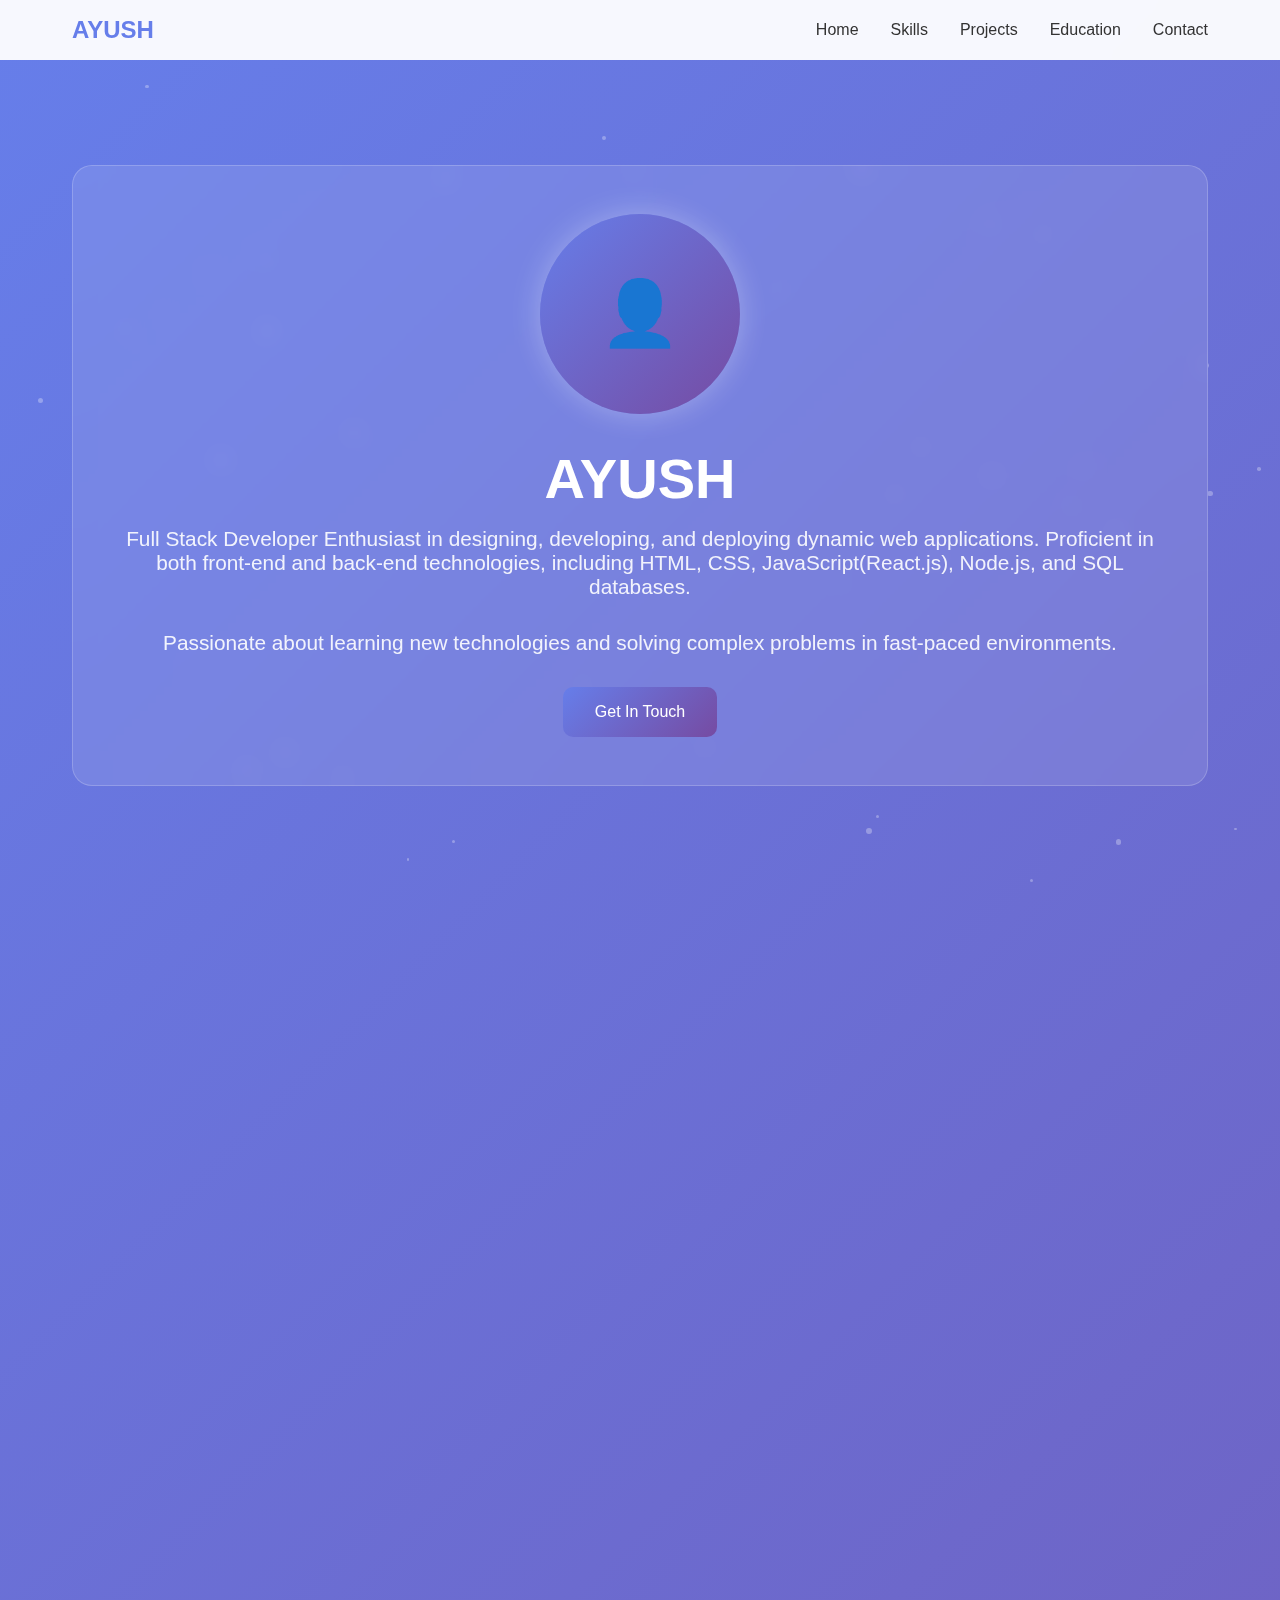
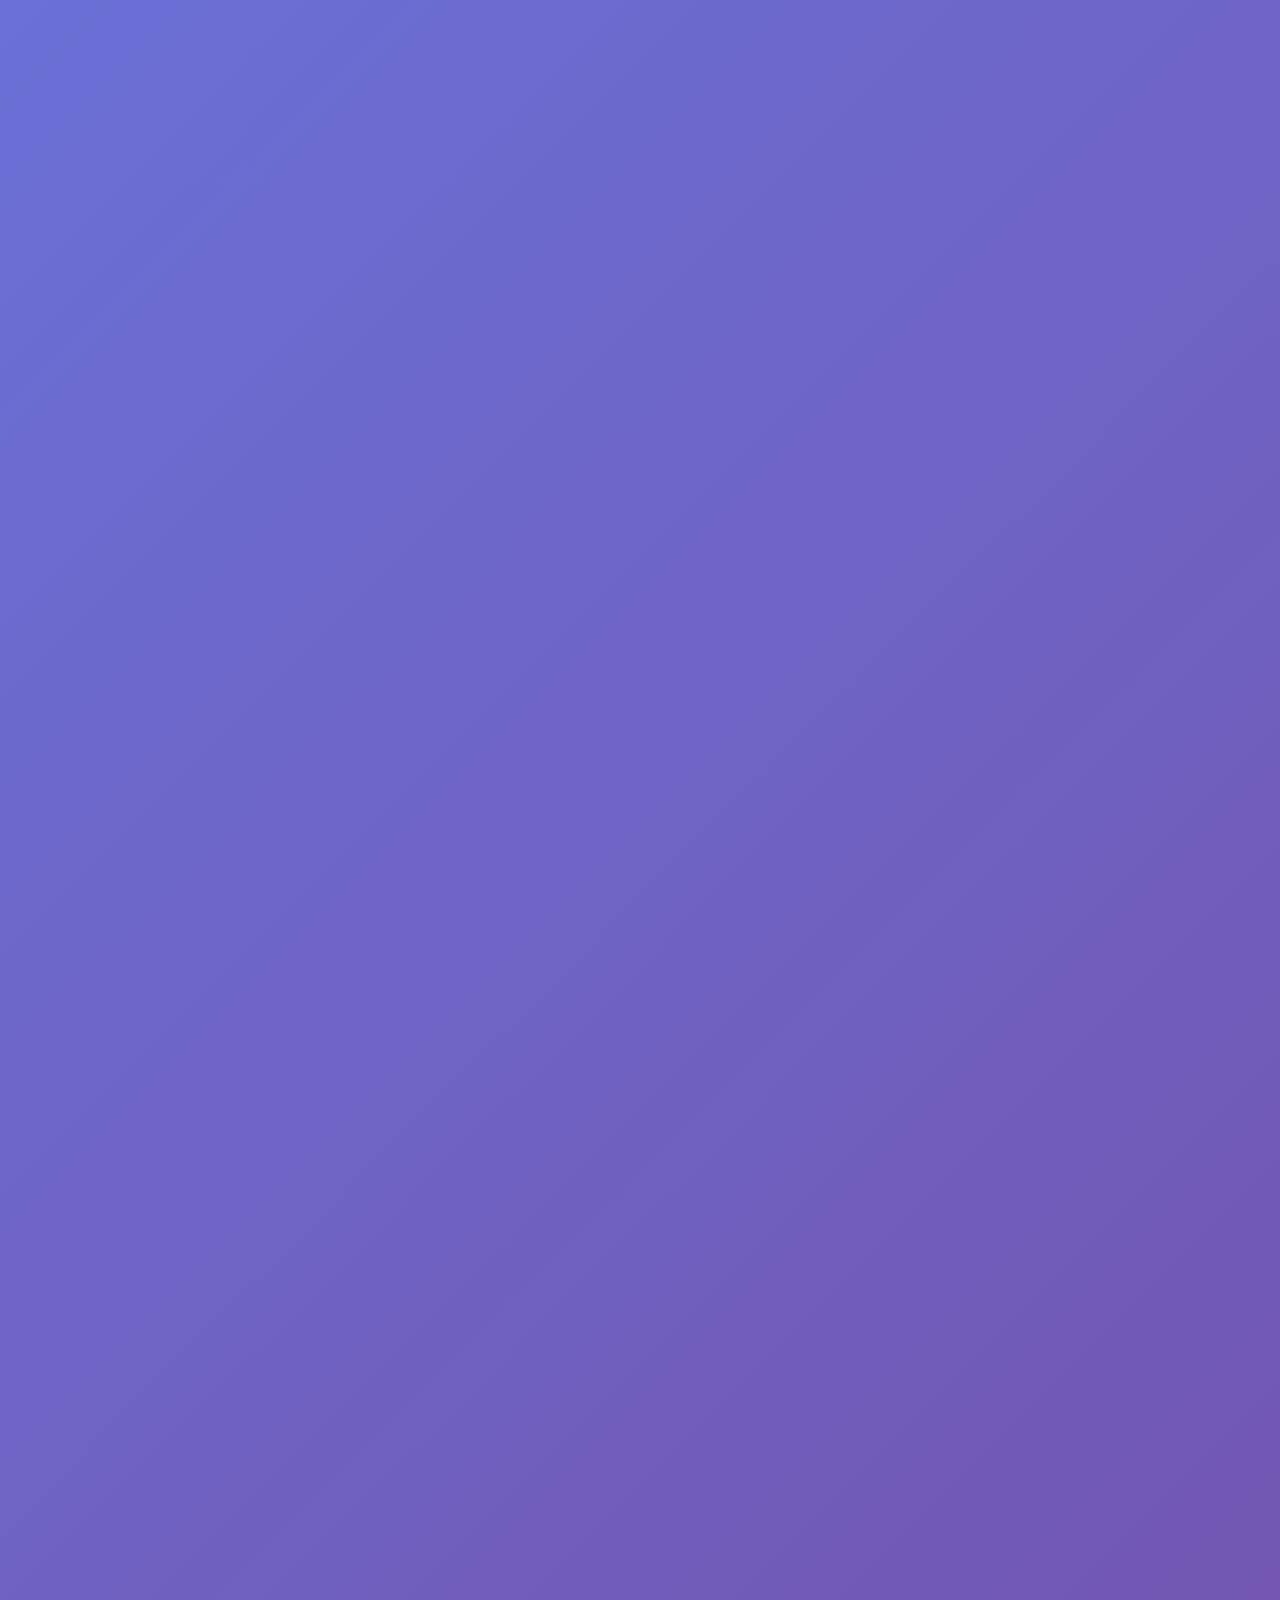
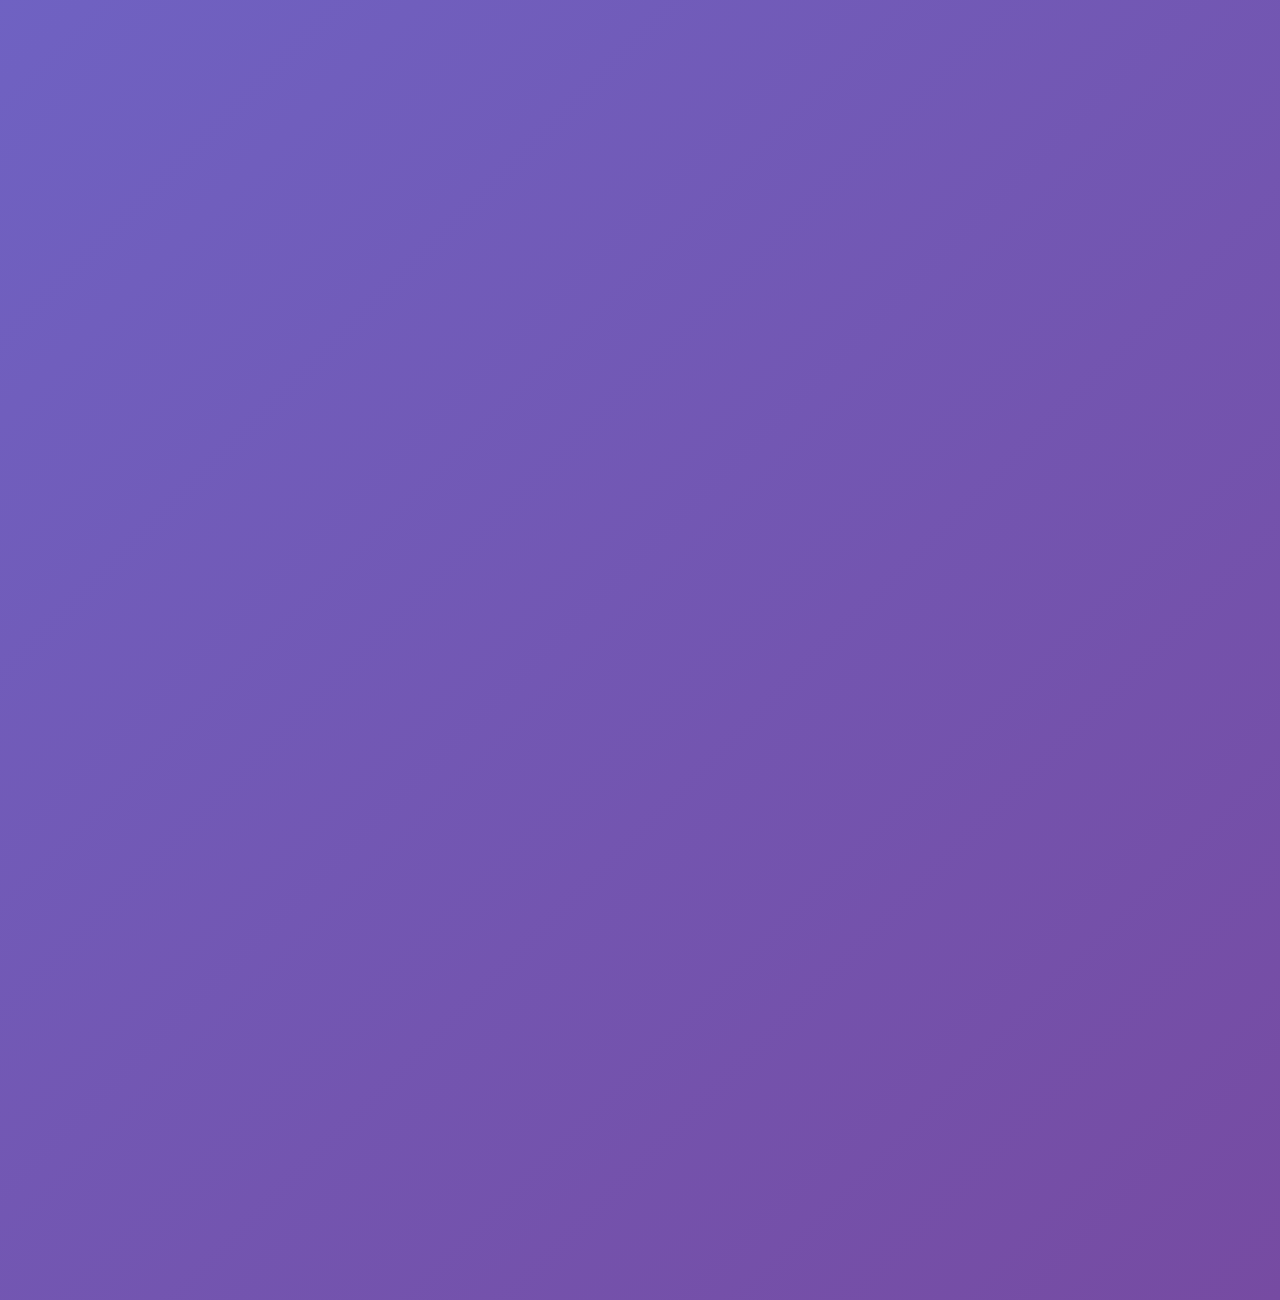
<file: index.html>
<!DOCTYPE html>
<html lang="en">
<head>
    <meta charset="UTF-8">
    <meta name="viewport" content="width=device-width, initial-scale=1.0">
    <title>AYUSH - Portfolio</title>
    <link rel="icon"type="image" href="profile.jpg">
    <link rel="stylesheet" href="style.css">
</head>
<body>
    <!-- Animated Background Particles -->
    <div class="particles"></div>

    <!-- Navigation -->
    <nav class="navbar">
        <div class="nav-container">
            <a href="#home" class="logo">AYUSH</a>
            <ul class="nav-links">
                <li><a href="#home">Home</a></li>
                <li><a href="#skills">Skills</a></li>
                <li><a href="#projects">Projects</a></li>
                <li><a href="#education">Education</a></li>
                <li><a href="#contact">Contact</a></li>
            </ul>
        </div>
    </nav>

    <!-- Home Section -->
    <section id="home" class="section hero">
        <div class="hero-content">
            <div class="profile-photo">👤</div>
            <h1>AYUSH</h1>
            <p>Full Stack Developer Enthusiast in designing, developing, and deploying dynamic web applications. Proficient in both front-end and back-end technologies, including HTML, CSS, JavaScript(React.js), Node.js, and SQL databases.</p>
            <p>Passionate about learning new technologies and solving complex problems in fast-paced environments.</p>
            <a href="#contact" class="btn">Get In Touch</a>
        </div>
    </section>

    <!-- Skills Section -->
    <section id="skills" class="section">
        <div class="section-content">
            <h2>Skills</h2>
            <div class="skills-grid">
                <div class="skill-card">
                    <h3>Programming Languages</h3>
                    <p>Java, c</p>
                </div>
                <div class="skill-card">
                    <h3>Frontend & Backend Development</h3>
                    <p>HTML5, CSS3, JavaScript, React, Redux, Rest APIs and Node.js & Python</p>
                </div>
                <div class="skill-card">
                    <h3>Databases & Frameworks</h3>
                    <p>MySQL, MongoDB, Spring Boot, BootStrap</p>
                </div>
                <div class="skill-card">
                    <h3>Developer Tools & Technologies</h3>
                    <p>Visual Studio Code, Git, GitHub</p>
                </div>
                <div class="skill-card">
                    <h3>Relevant Coursework</h3>
                    <p>Data Structure & algorithms, Object Oriented Programming, Database management System, Computer Networks, Operating System, Software Engineering</p>
                </div>
                <div class="skill-card">
                    <h3>Soft Skills</h3>
                    <p>Team Management, Event Organization, Critical Thinking</p>
                </div>
            </div>
        </div>
    </section>

    <!-- Projects Section -->
    <section id="projects" class="section">
        <div class="section-content">
            <h2>Projects</h2>
            <div class="projects-grid">
                <div class="project-card">
                    <div class="project-image">🌐</div>
                    <div class="project-info">
                        <h3>Study Material Website-Qpedia</h3>
                        <p>Qpedia offers an easy-to-use interface that would enable users to access lecture notes, previous question papers, lab code, etc.</p>
                        <div class="project-tech">
                            <span class="tech-tag">JavaScript</span>
                            <span class="tech-tag">React</span>
                            <span class="tech-tag">Java</span>
                            <span class="tech-tag">MongoDB</span>
                        </div>
                    </div>
                </div>
                <div class="project-card">
                    <div class="project-image">📱</div>
                    <div class="project-info">
                        <h3>WebTv-Movie Streaming website</h3>
                        <p>WebTv allows users to seamlessly browse and stream a wide selection of movie online. The Project showcase end-to-end implementation of front-end and back-end systems, user-friendly and dynamic content.</p>
                        <div class="project-tech">
                            <span class="tech-tag">React.js</span>
                            <span class="tech-tag">Node.js</span>
                            <span class="tech-tag">MongoDB</span>
                            <span class="tech-tag">CSS3</span>
                            <span class="tech-tag">REST APIs</span>
                        </div>
                    </div>
                </div>
                <div class="project-card">
                    <div class="project-image">🎨</div>
                    <div class="project-info">
                        <h3>Creative Portfolio</h3>
                        <p>A stunning portfolio website for a digital artist featuring smooth animations and responsive design.</p>
                        <div class="project-tech">
                            <span class="tech-tag">HTML5</span>
                            <span class="tech-tag">CSS3</span>
                            <span class="tech-tag">JavaScript</span>
                        </div>
                    </div>
                </div>
            </div>
        </div>
    </section>

    <!-- Education Section -->
    <section id="education" class="section">
        <div class="section-content">
            <h2>Education</h2>
            <div class="timeline">
                <div class="timeline-item">
                    <div class="timeline-dot"></div>
                    <div class="timeline-content">
                        <h3>10th, CBSE</h3>
                        <h4>L.R.Saraswati Vidya Mandir</h4>
                        <p>2019 - 2020</p>
                        <p>completed in 2020 and securing 74.40% marks.</p>
                    </div>
                </div>
                <div class="timeline-item">
                    <div class="timeline-dot"></div>
                    <div class="timeline-content">
                        <h3>12th, CBSE</h3>
                        <h4>L.R.Saraswati Vidya Mandir</h4>
                        <p>2021 - 2022</p>
                        <p>completed with science(PCM) Stream and Securing 80% marks.</p>
                    </div>
                </div>
                <div class="timeline-item">
                    <div class="timeline-dot"></div>
                    <div class="timeline-content">
                        <h3>B.Tech (CSE-AIML)</h3>
                        <h4>Dr APJ Abdul Kalam Technical University</h4>
                        <p>2022 - 2026</p>
                        <p>Specialized in Artificial Intelligence & Machine Learning And Web Development.</p>
                    </div>
                </div>
            </div>
        </div>
    </section>

    <!-- Contact Section -->
    <section id="contact" class="section">
        <div class="section-content">
            <h2>Contact Me</h2>
            <div class="contact-form">
                <form>
                    <div class="form-group">
                        <label for="name">Name</label>
                        <input type="text" id="name" name="name" required>
                    </div>
                    <div class="form-group">
                        <label for="email">Email</label>
                        <input type="email" id="email" name="email" required>
                    </div>
                    <div class="form-group">
                        <label for="message">Message</label>
                        <textarea id="message" name="message" rows="5" required></textarea>
                    </div>
                    <button type="submit" class="btn">Send Message</button>
                </form>
            </div>
            <div class="social-links">
                <a href="https://www.linkedin.com/in/ayush-kumar-6a1945314/" class="social-link" title="LinkedIn">💼</a>
                <a href="https://github.com/AYUSH036-s" class="social-link" title="GitHub">💻</a>
                <a href="https://wa.me/8433195885" class="social-link" title="whatsapp">📞</a>
                <a href="https://mail.google.com/mail/?view=cm&fs=1&to=ayushteetwal014@gmail.com" class="social-link" title="Email">✉️</a>
            </div>
        </div>
    </section>
    <script src="script.js"></script>
</body>
</html>
</file>
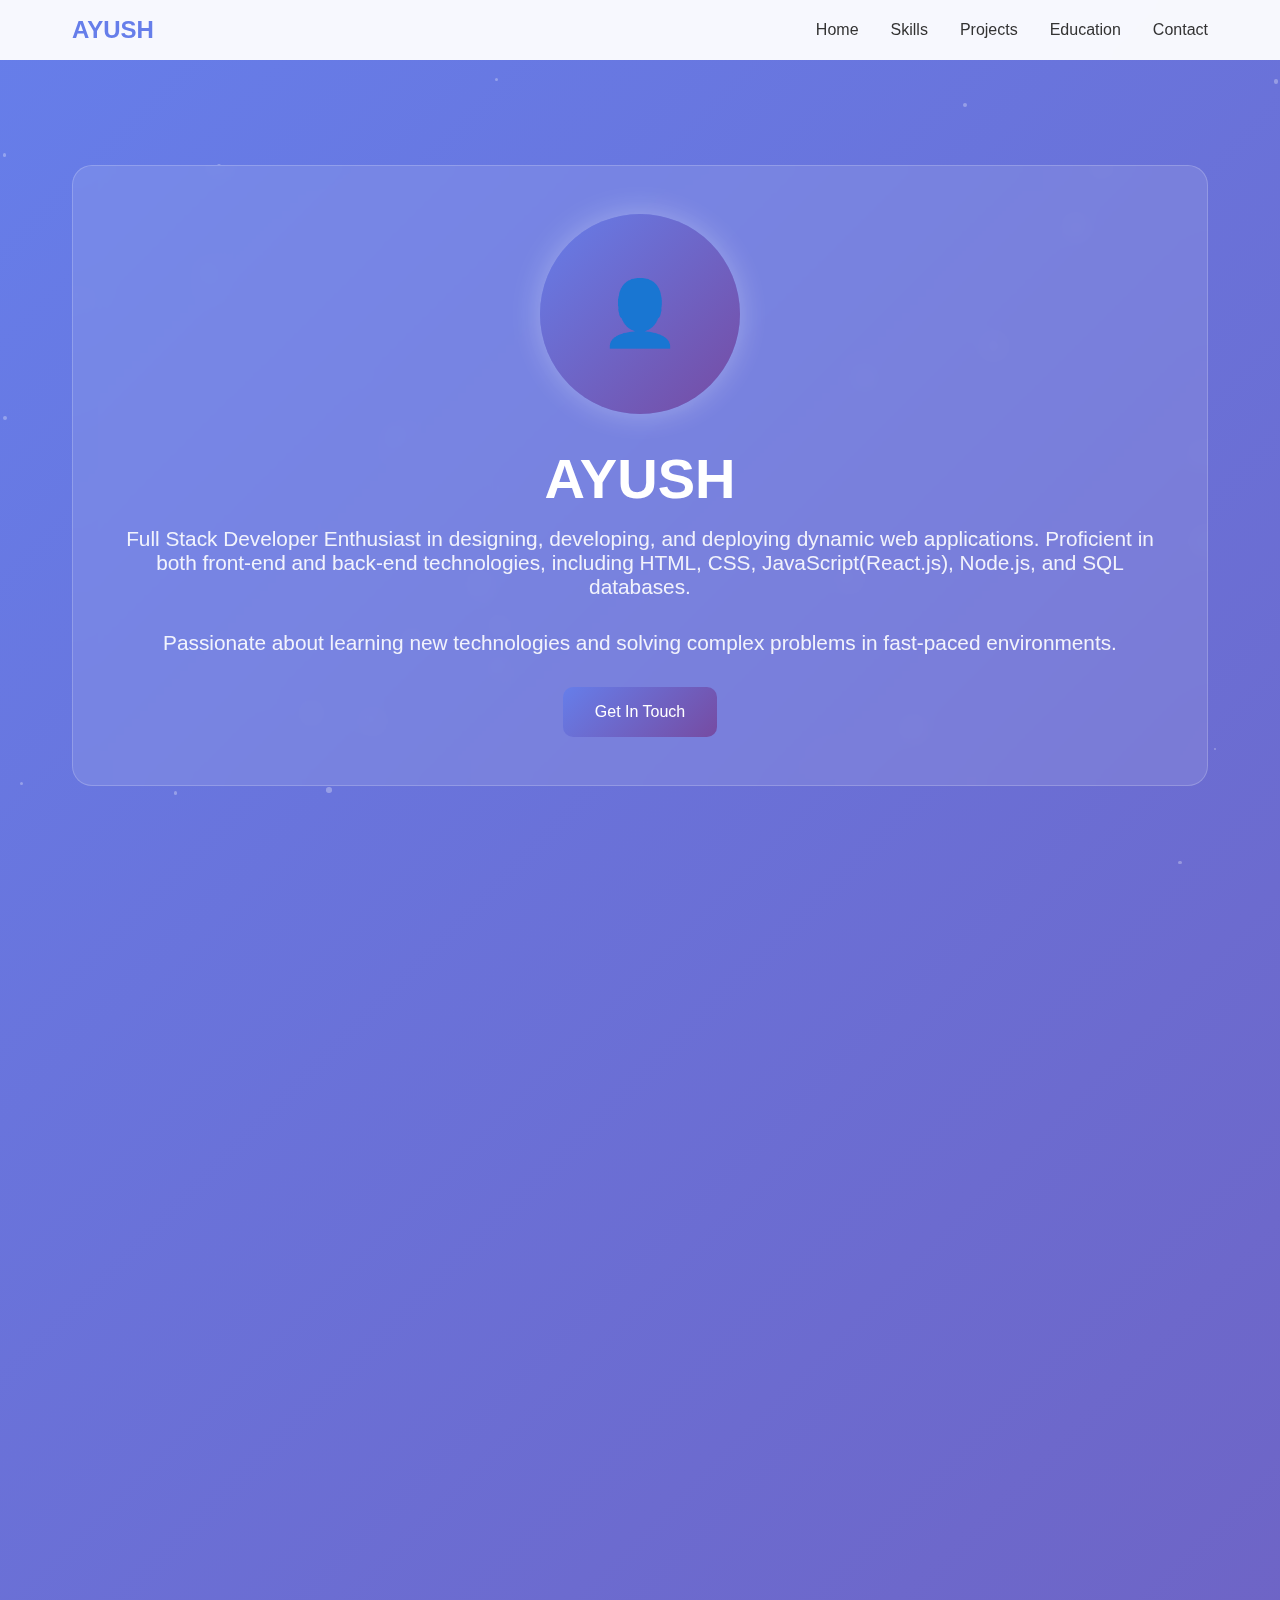
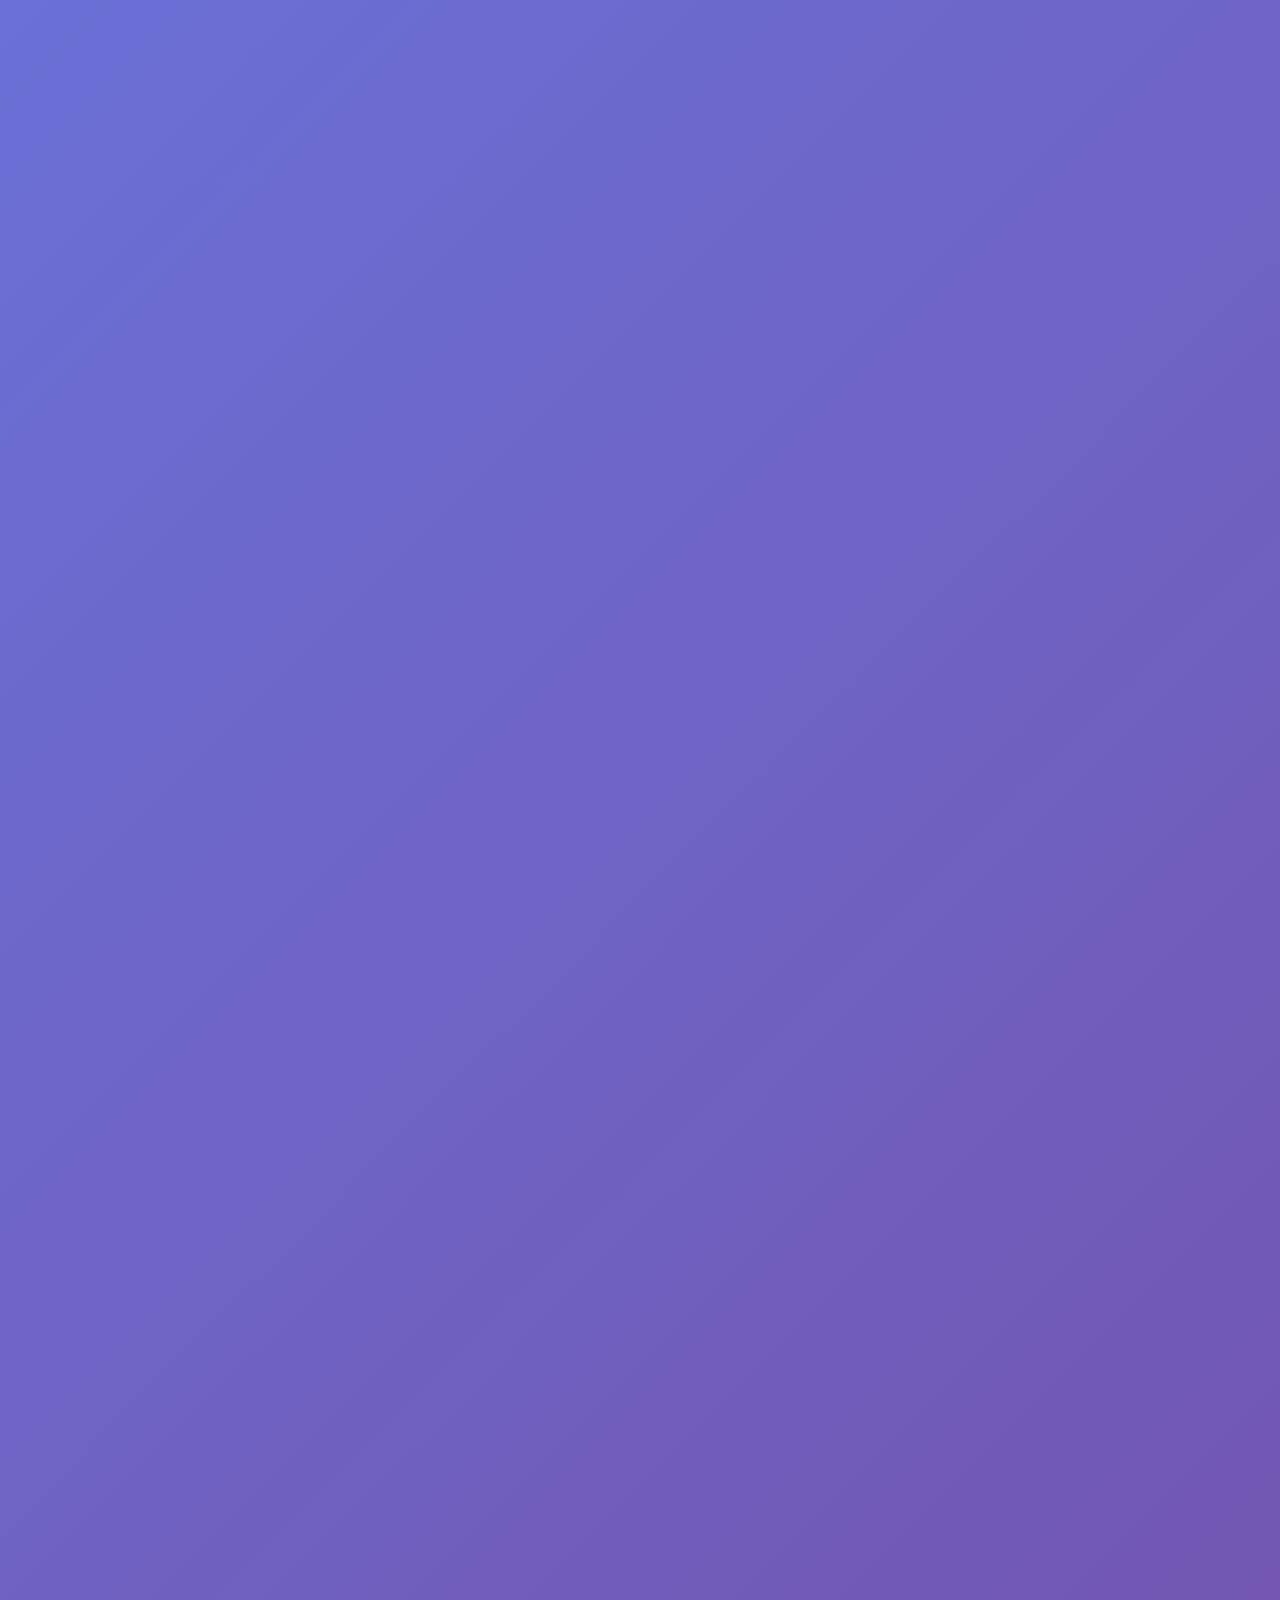
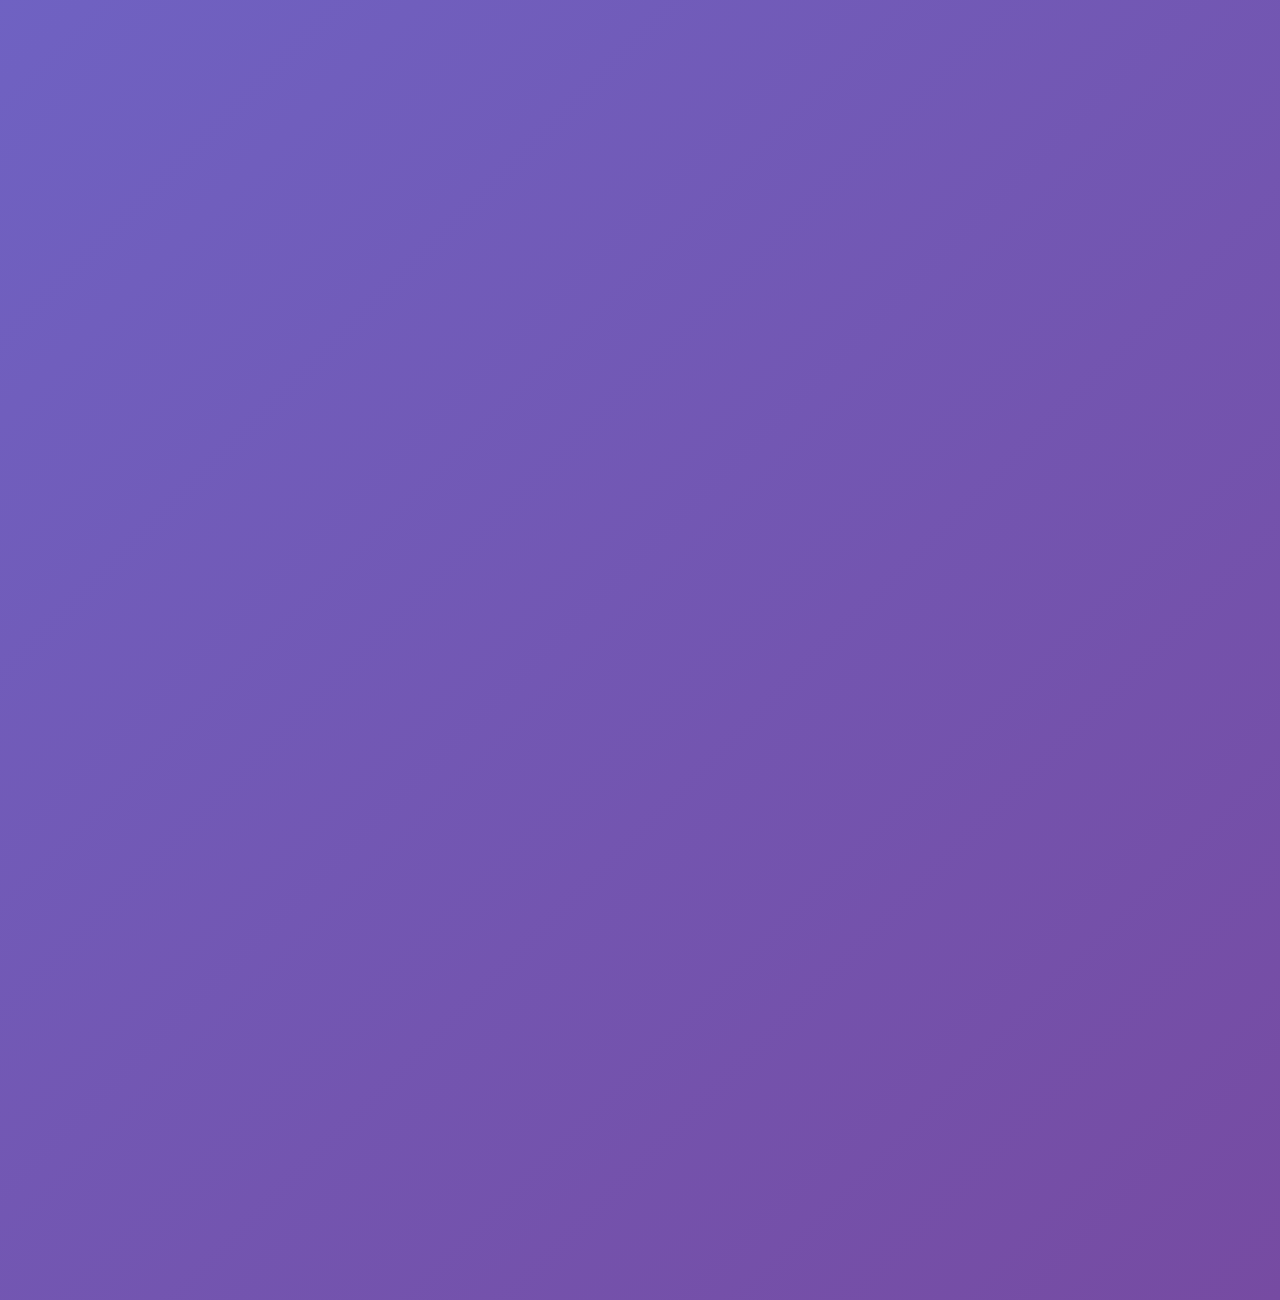
<file: portfolio_website.html>
<!DOCTYPE html>
<html lang="en">
<head>
    <meta charset="UTF-8">
    <meta name="viewport" content="width=device-width, initial-scale=1.0">
    <title>AYUSH - Portfolio</title>
    <link rel="icon"type="image" href="profile.jpg">
    <link rel="stylesheet" href="style.css">
</head>
<body>
    <!-- Animated Background Particles -->
    <div class="particles"></div>

    <!-- Navigation -->
    <nav class="navbar">
        <div class="nav-container">
            <a href="#home" class="logo">AYUSH</a>
            <ul class="nav-links">
                <li><a href="#home">Home</a></li>
                <li><a href="#skills">Skills</a></li>
                <li><a href="#projects">Projects</a></li>
                <li><a href="#education">Education</a></li>
                <li><a href="#contact">Contact</a></li>
            </ul>
        </div>
    </nav>

    <!-- Home Section -->
    <section id="home" class="section hero">
        <div class="hero-content">
            <div class="profile-photo">👤</div>
            <h1>AYUSH</h1>
            <p>Full Stack Developer Enthusiast in designing, developing, and deploying dynamic web applications. Proficient in both front-end and back-end technologies, including HTML, CSS, JavaScript(React.js), Node.js, and SQL databases.</p>
            <p>Passionate about learning new technologies and solving complex problems in fast-paced environments.</p>
            <a href="#contact" class="btn">Get In Touch</a>
        </div>
    </section>

    <!-- Skills Section -->
    <section id="skills" class="section">
        <div class="section-content">
            <h2>Skills</h2>
            <div class="skills-grid">
                <div class="skill-card">
                    <h3>Programming Languages</h3>
                    <p>Java, c</p>
                </div>
                <div class="skill-card">
                    <h3>Frontend & Backend Development</h3>
                    <p>HTML5, CSS3, JavaScript, React, Redux, Rest APIs and Node.js & Python</p>
                </div>
                <div class="skill-card">
                    <h3>Databases & Frameworks</h3>
                    <p>MySQL, MongoDB, Spring Boot, BootStrap</p>
                </div>
                <div class="skill-card">
                    <h3>Developer Tools & Technologies</h3>
                    <p>Visual Studio Code, Git, GitHub</p>
                </div>
                <div class="skill-card">
                    <h3>Relevant Coursework</h3>
                    <p>Data Structure & algorithms, Object Oriented Programming, Database management System, Computer Networks, Operating System, Software Engineering</p>
                </div>
                <div class="skill-card">
                    <h3>Soft Skills</h3>
                    <p>Team Management, Event Organization, Critical Thinking</p>
                </div>
            </div>
        </div>
    </section>

    <!-- Projects Section -->
    <section id="projects" class="section">
        <div class="section-content">
            <h2>Projects</h2>
            <div class="projects-grid">
                <div class="project-card">
                    <div class="project-image">🌐</div>
                    <div class="project-info">
                        <h3>Study Material Website-Qpedia</h3>
                        <p>Qpedia offers an easy-to-use interface that would enable users to access lecture notes, previous question papers, lab code, etc.</p>
                        <div class="project-tech">
                            <span class="tech-tag">JavaScript</span>
                            <span class="tech-tag">React</span>
                            <span class="tech-tag">Java</span>
                            <span class="tech-tag">MongoDB</span>
                        </div>
                    </div>
                </div>
                <div class="project-card">
                    <div class="project-image">📱</div>
                    <div class="project-info">
                        <h3>WebTv-Movie Streaming website</h3>
                        <p>WebTv allows users to seamlessly browse and stream a wide selection of movie online. The Project showcase end-to-end implementation of front-end and back-end systems, user-friendly and dynamic content.</p>
                        <div class="project-tech">
                            <span class="tech-tag">React.js</span>
                            <span class="tech-tag">Node.js</span>
                            <span class="tech-tag">MongoDB</span>
                            <span class="tech-tag">CSS3</span>
                            <span class="tech-tag">REST APIs</span>
                        </div>
                    </div>
                </div>
                <div class="project-card">
                    <div class="project-image">🎨</div>
                    <div class="project-info">
                        <h3>Creative Portfolio</h3>
                        <p>A stunning portfolio website for a digital artist featuring smooth animations and responsive design.</p>
                        <div class="project-tech">
                            <span class="tech-tag">HTML5</span>
                            <span class="tech-tag">CSS3</span>
                            <span class="tech-tag">JavaScript</span>
                        </div>
                    </div>
                </div>
            </div>
        </div>
    </section>

    <!-- Education Section -->
    <section id="education" class="section">
        <div class="section-content">
            <h2>Education</h2>
            <div class="timeline">
                <div class="timeline-item">
                    <div class="timeline-dot"></div>
                    <div class="timeline-content">
                        <h3>10th, CBSE</h3>
                        <h4>L.R.Saraswati Vidya Mandir</h4>
                        <p>2019 - 2020</p>
                        <p>completed in 2020 and securing 74.40% marks.</p>
                    </div>
                </div>
                <div class="timeline-item">
                    <div class="timeline-dot"></div>
                    <div class="timeline-content">
                        <h3>12th, CBSE</h3>
                        <h4>L.R.Saraswati Vidya Mandir</h4>
                        <p>2021 - 2022</p>
                        <p>completed with science(PCM) Stream and Securing 80% marks.</p>
                    </div>
                </div>
                <div class="timeline-item">
                    <div class="timeline-dot"></div>
                    <div class="timeline-content">
                        <h3>B.Tech (CSE-AIML)</h3>
                        <h4>Dr APJ Abdul Kalam Technical University</h4>
                        <p>2022 - 2026</p>
                        <p>Specialized in Artificial Intelligence & Machine Learning And Web Development.</p>
                    </div>
                </div>
            </div>
        </div>
    </section>

    <!-- Contact Section -->
    <section id="contact" class="section">
        <div class="section-content">
            <h2>Contact Me</h2>
            <div class="contact-form">
                <form>
                    <div class="form-group">
                        <label for="name">Name</label>
                        <input type="text" id="name" name="name" required>
                    </div>
                    <div class="form-group">
                        <label for="email">Email</label>
                        <input type="email" id="email" name="email" required>
                    </div>
                    <div class="form-group">
                        <label for="message">Message</label>
                        <textarea id="message" name="message" rows="5" required></textarea>
                    </div>
                    <button type="submit" class="btn">Send Message</button>
                </form>
            </div>
            <div class="social-links">
                <a href="https://www.linkedin.com/in/ayush-kumar-6a1945314/" class="social-link" title="LinkedIn">💼</a>
                <a href="https://github.com/AYUSH036-s" class="social-link" title="GitHub">💻</a>
                <a href="#" class="social-link" title="Twitter">🐦</a>
                <a href="ayushteetwal014@gmail.com" class="social-link" title="Email">✉️</a>
            </div>
        </div>
    </section>
    <script src="script.js"></script>
</body>
</html>
</file>
<file: style.css>
* {
            margin: 0;
            padding: 0;
            box-sizing: border-box;
        }

        body {
            font-family: 'Segoe UI', Tahoma, Geneva, Verdana, sans-serif;
            background: linear-gradient(135deg, #667eea 0%, #764ba2 100%);
            color: #333;
            overflow-x: hidden;
        }

        /* Animated background particles */
        .particles {
            position: fixed;
            top: 0;
            left: 0;
            width: 100%;
            height: 100%;
            z-index: -1;
        }

        .particle {
            position: absolute;
            width: 4px;
            height: 4px;
            background: rgba(255, 255, 255, 0.3);
            border-radius: 50%;
            animation: float 6s ease-in-out infinite;
        }

        @keyframes float {
            0%, 100% { transform: translateY(0px) rotate(0deg); }
            50% { transform: translateY(-20px) rotate(180deg); }
        }

        /* Navbar */
        .navbar {
            position: fixed;
            top: 0;
            width: 100%;
            background: rgba(255, 255, 255, 0.95);
            backdrop-filter: blur(10px);
            padding: 1rem 0;
            z-index: 1000;
            transition: all 0.3s ease;
        }

        .nav-container {
            max-width: 1200px;
            margin: 0 auto;
            display: flex;
            justify-content: space-between;
            align-items: center;
            padding: 0 2rem;
        }

        .logo {
            font-size: 1.5rem;
            font-weight: bold;
            color: #667eea;
            text-decoration: none;
        }

        .nav-links {
            display: flex;
            list-style: none;
            gap: 2rem;
        }

        .nav-links a {
            text-decoration: none;
            color: #333;
            font-weight: 500;
            transition: color 0.3s ease;
            position: relative;
        }

        .nav-links a:hover {
            color: #667eea;
        }

        .nav-links a::after {
            content: '';
            position: absolute;
            bottom: -5px;
            left: 0;
            width: 0;
            height: 2px;
            background: #667eea;
            transition: width 0.3s ease;
        }

        .nav-links a:hover::after {
            width: 100%;
        }

        /* Sections */
        .section {
            min-height: 100vh;
            padding: 100px 2rem 50px;
            max-width: 1200px;
            margin: 0 auto;
        }

        .section-content {
            background: rgba(255, 255, 255, 0.9);
            backdrop-filter: blur(10px);
            border-radius: 20px;
            padding: 3rem;
            box-shadow: 0 20px 40px rgba(0, 0, 0, 0.1);
            transform: translateY(50px);
            opacity: 0;
            transition: all 0.6s ease;
        }

        .section-content.animate {
            transform: translateY(0);
            opacity: 1;
        }

        .section h2 {
            font-size: 2.5rem;
            margin-bottom: 2rem;
            color: #667eea;
            text-align: center;
            position: relative;
        }

        .section h2::after {
            content: '';
            position: absolute;
            bottom: -10px;
            left: 50%;
            transform: translateX(-50%);
            width: 50px;
            height: 3px;
            background: linear-gradient(135deg, #667eea, #764ba2);
            border-radius: 2px;
        }

        /* Hero Section */
        .hero {
            display: flex;
            align-items: center;
            justify-content: center;
            text-align: center;
            color: white;
            background: transparent;
        }

        .hero-content {
            background: rgba(255, 255, 255, 0.1);
            backdrop-filter: blur(10px);
            border-radius: 20px;
            padding: 3rem;
            border: 1px solid rgba(255, 255, 255, 0.2);
        }

        .profile-photo {
            width: 200px;
            height: 200px;
            border-radius: 50%;
            margin: 0 auto 2rem;
            background: linear-gradient(135deg, #667eea, #764ba2);
            display: flex;
            align-items: center;
            justify-content: center;
            font-size: 4rem;
            color: white;
            animation: pulse 2s ease-in-out infinite alternate;
            box-shadow: 0 0 30px rgba(255, 255, 255, 0.3);
        }

        @keyframes pulse {
            0% { transform: scale(1); }
            100% { transform: scale(1.05); }
        }

        .hero h1 {
            font-size: 3.5rem;
            margin-bottom: 1rem;
            animation: fadeInUp 1s ease 0.5s both;
        }

        .hero p {
            font-size: 1.3rem;
            margin-bottom: 2rem;
            opacity: 0.9;
            animation: fadeInUp 1s ease 0.7s both;
        }

        @keyframes fadeInUp {
            from {
                opacity: 0;
                transform: translateY(30px);
            }
            to {
                opacity: 1;
                transform: translateY(0);
            }
        }

        /* Skills Grid */
        .skills-grid {
            display: grid;
            grid-template-columns: repeat(auto-fit, minmax(250px, 1fr));
            gap: 2rem;
            margin-top: 2rem;
        }

        .skill-card {
            background: linear-gradient(135deg, #667eea, #764ba2);
            color: white;
            padding: 2rem;
            border-radius: 15px;
            text-align: center;
            transform: translateY(20px);
            opacity: 0;
            transition: all 0.3s ease;
        }

        .skill-card.animate {
            transform: translateY(0);
            opacity: 1;
        }

        .skill-card:hover {
            transform: translateY(-10px);
            box-shadow: 0 20px 40px rgba(102, 126, 234, 0.3);
        }

        .skill-card h3 {
            font-size: 1.3rem;
            margin-bottom: 1rem;
        }

        /* Projects Grid */
        .projects-grid {
            display: grid;
            grid-template-columns: repeat(auto-fit, minmax(300px, 1fr));
            gap: 2rem;
            margin-top: 2rem;
        }

        .project-card {
            background: white;
            border-radius: 15px;
            overflow: hidden;
            box-shadow: 0 10px 30px rgba(0, 0, 0, 0.1);
            transition: all 0.3s ease;
            transform: scale(0.95);
            opacity: 0;
        }

        .project-card.animate {
            transform: scale(1);
            opacity: 1;
        }

        .project-card:hover {
            transform: translateY(-10px);
            box-shadow: 0 20px 40px rgba(0, 0, 0, 0.2);
        }

        .project-image {
            height: 200px;
            background: linear-gradient(135deg, #667eea, #764ba2);
            display: flex;
            align-items: center;
            justify-content: center;
            color: white;
            font-size: 2rem;
        }

        .project-info {
            padding: 1.5rem;
        }

        .project-info h3 {
            font-size: 1.3rem;
            margin-bottom: 0.5rem;
            color: #333;
        }

        .project-info p {
            color: #666;
            margin-bottom: 1rem;
        }

        .project-tech {
            display: flex;
            gap: 0.5rem;
            flex-wrap: wrap;
        }

        .tech-tag {
            background: #667eea;
            color: white;
            padding: 0.3rem 0.8rem;
            border-radius: 20px;
            font-size: 0.8rem;
        }

        /* Education Timeline */
        .timeline {
            position: relative;
            margin: 2rem 0;
        }

        .timeline::before {
            content: '';
            position: absolute;
            left: 50%;
            transform: translateX(-50%);
            width: 2px;
            height: 100%;
            background: linear-gradient(to bottom, #667eea, #764ba2);
        }

        .timeline-item {
            position: relative;
            margin: 2rem 0;
            opacity: 0;
            transform: translateY(20px);
            transition: all 0.6s ease;
        }

        .timeline-item.animate {
            opacity: 1;
            transform: translateY(0);
        }

        .timeline-item:nth-child(odd) .timeline-content {
            margin-left: calc(50% + 2rem);
        }

        .timeline-item:nth-child(even) .timeline-content {
            margin-right: calc(50% + 2rem);
            text-align: right;
        }

        .timeline-content {
            background: white;
            padding: 1.5rem;
            border-radius: 10px;
            box-shadow: 0 10px 30px rgba(0, 0, 0, 0.1);
            position: relative;
        }

        .timeline-dot {
            position: absolute;
            left: 50%;
            transform: translateX(-50%);
            width: 20px;
            height: 20px;
            background: #667eea;
            border-radius: 50%;
            border: 3px solid white;
            box-shadow: 0 0 0 3px #667eea;
        }

        /* Contact Form */
        .contact-form {
            max-width: 600px;
            margin: 2rem auto;
        }

        .form-group {
            margin-bottom: 1.5rem;
        }

        .form-group label {
            display: block;
            margin-bottom: 0.5rem;
            font-weight: 500;
            color: #333;
        }

        .form-group input,
        .form-group textarea {
            width: 100%;
            padding: 1rem;
            border: 2px solid #e1e5e9;
            border-radius: 10px;
            font-size: 1rem;
            transition: border-color 0.3s ease;
        }

        .form-group input:focus,
        .form-group textarea:focus {
            outline: none;
            border-color: #667eea;
        }

        .btn {
            background: linear-gradient(135deg, #667eea, #764ba2);
            color: white;
            padding: 1rem 2rem;
            border: none;
            border-radius: 10px;
            font-size: 1rem;
            font-weight: 500;
            cursor: pointer;
            transition: all 0.3s ease;
            text-decoration: none;
            display: inline-block;
        }

        .btn:hover {
            transform: translateY(-2px);
            box-shadow: 0 10px 30px rgba(102, 126, 234, 0.3);
        }

        /* Social Links */
        .social-links {
            display: flex;
            justify-content: center;
            gap: 1rem;
            margin-top: 2rem;
        }

        .social-link {
            width: 50px;
            height: 50px;
            background: linear-gradient(135deg, #667eea, #764ba2);
            border-radius: 50%;
            display: flex;
            align-items: center;
            justify-content: center;
            color: white;
            text-decoration: none;
            font-size: 1.2rem;
            transition: all 0.3s ease;
        }

        .social-link:hover {
            transform: translateY(-3px) scale(1.1);
            box-shadow: 0 10px 30px rgba(102, 126, 234, 0.3);
        }

        /* Mobile Responsive */
        @media (max-width: 768px) {
            .nav-links {
                display: none;
            }

            .hero h1 {
                font-size: 2.5rem;
            }

            .section {
                padding: 80px 1rem 30px;
            }

            .section-content {
                padding: 2rem;
            }

            .timeline::before {
                left: 20px;
            }

            .timeline-item:nth-child(odd) .timeline-content,
            .timeline-item:nth-child(even) .timeline-content {
                margin-left: 3rem;
                margin-right: 0;
                text-align: left;
            }

            .timeline-dot {
                left: 20px;
            }

            .profile-photo {
                width: 150px;
                height: 150px;
                font-size: 3rem;
            }
        }
</file>
